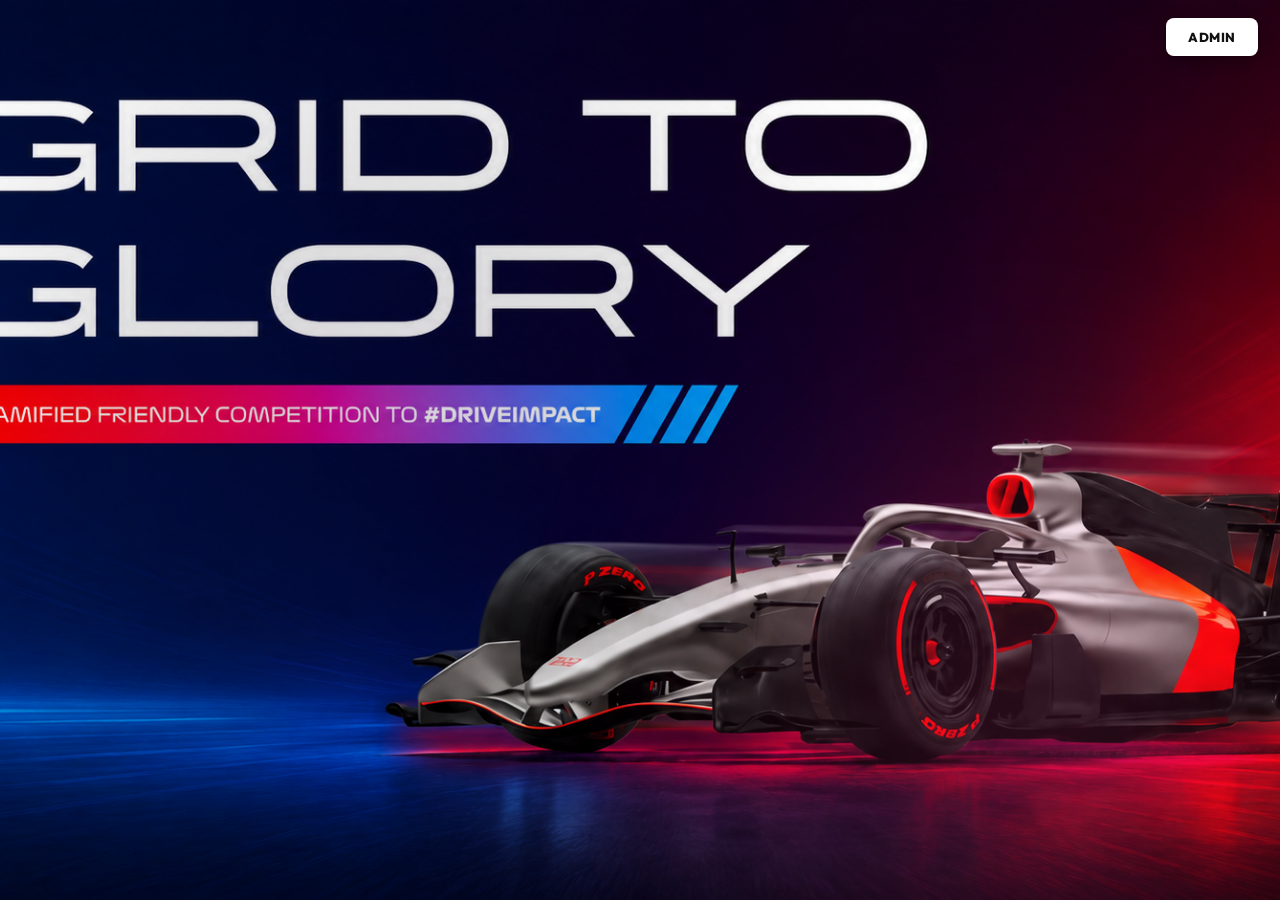
<file: index.html>
<!doctype html>
<html>
<head>
  <meta charset="utf-8">
  <meta name="viewport" content="width=device-width,initial-scale=1">
  <title>Grid to Glory</title>
  <link rel="preconnect" href="https://fonts.googleapis.com">
  <link rel="preconnect" href="https://fonts.gstatic.com" crossorigin>
  <link href="https://fonts.googleapis.com/css2?family=Inter:wght@300;400;500;600;700;800;900&family=Outfit:wght@300;400;500;600;700;800;900&display=swap" rel="stylesheet">
  <link rel="stylesheet" href="styles.css?v=25"><link rel="stylesheet" href="custom-alignment.css?v=25">
</head>
<body class="static-home-page">
  <a class="btn home-admin static-admin" href="admin.html">ADMIN</a>
  <main class="static-home-stage">
    <div class="quarter-grid static-quarter-grid" id="quarterGrid"></div>
  </main>
  <script src="app.js?v=25"></script>
</body>
</html>
</file>
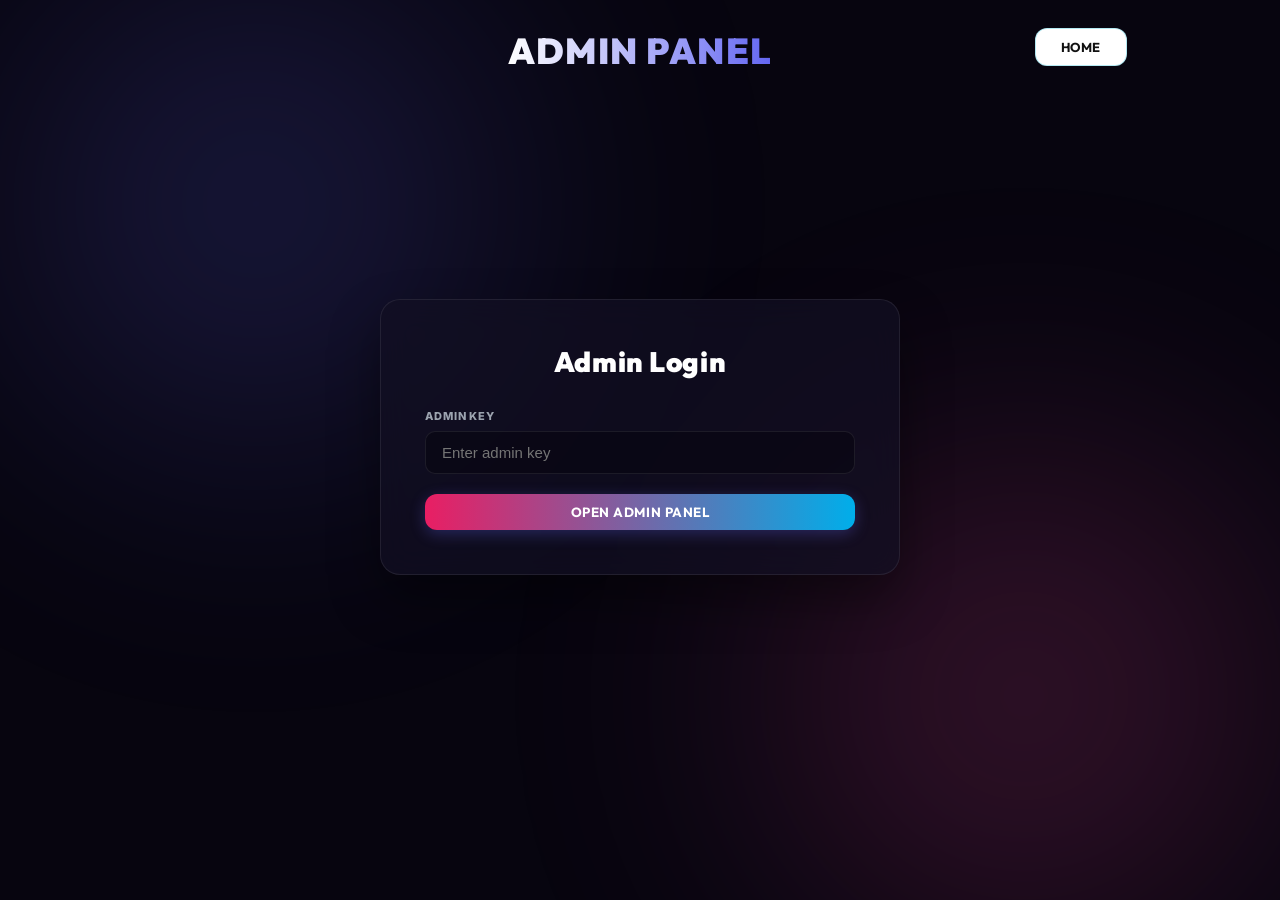
<file: admin.html>
<!DOCTYPE html>
<html>

<head>
    <meta charset="utf-8" />
    <meta content="width=device-width,initial-scale=1" name="viewport" />
    <title>Admin Panel</title>
    <link rel="preconnect" href="https://fonts.googleapis.com" />
    <link rel="preconnect" href="https://fonts.gstatic.com" crossorigin />
    <link
        href="https://fonts.googleapis.com/css2?family=Inter:wght@300;400;500;600;700;800;900&family=Outfit:wght@300;400;500;600;700;800;900&display=swap"
        rel="stylesheet" />
    <link href="styles.css?v=25" rel="stylesheet" />
    <link href="custom-alignment.css?v=25" rel="stylesheet" />
</head>

<body class="admin-page">
    <div class="shell admin-shell">
        <div class="topbar">
            <div class="brand">
                <h1 class="admin-title">ADMIN PANEL</h1>
            </div>
            <div class="row"><a class="btn admin-home-control" href="index.html">Home</a><button
                    class="btn danger admin-logout-control" id="adminLogoutBtn" type="button"
                    onclick="adminLogout(event)">Logout</button></div>
        </div>
        <div class="message hidden" id="msg"></div>
        <div class="panel admin-login-card" id="loginPanel">
            <h2>Admin Login</h2>
            <div class="field"><label>Admin Key</label><input id="adminKey" placeholder="Enter admin key"
                    type="password" /></div><br /><button class="btn primary" onclick="login()">Open Admin
                Panel</button>
        </div>
        <div class="admin-layout hidden" id="adminPanel">
            <aside class="panel side admin-sidebar"><button class="btn navbtn" data-tab="lookTab"
                    onclick="showTab('lookTab')">Page Text</button><button class="btn navbtn" data-tab="designTab"
                    onclick="showTab('designTab')">Design Settings</button><button class="btn navbtn"
                    data-tab="quartersTab" onclick="showTab('quartersTab')">Quarters</button><button class="btn navbtn"
                    data-tab="teamsTab" onclick="showTab('teamsTab')">Team Leaders</button><button class="btn navbtn"
                    data-tab="membersTab" onclick="showTab('membersTab')">Team Members</button><button
                    class="btn navbtn" data-tab="resultsTab" onclick="showTab('resultsTab')">Result
                    Entry</button><button class="btn navbtn" data-tab="exportTab"
                    onclick="showTab('exportTab');loadAdminResults()">CSV / Screenshot</button><button
                    class="btn navbtn" data-tab="backupTab" onclick="showTab('backupTab');loadSystemInfo()">Backup /
                    Maintenance</button><button class="btn navbtn" data-tab="settingsTab"
                    onclick="showTab('settingsTab')">Admin Key</button></aside>
            <main class="admin-main">
                <section class="panel tab" id="lookTab">
                    <h2>Page Text</h2>
                    <form id="lookForm" onsubmit="saveLook(event)">
                        <div class="form-grid">
                            <div class="field"><label>Leaderboard Date</label><input name="leaderboard_date"
                                    placeholder="AS OF JUNE 26" /></div>
                            <div class="field"><label>Team Page Strip Text</label><input name="team_page_subtitle"
                                    placeholder="CHOOSE A NAME FOR YOUR TEAM..." /></div>
                        </div><br /><button class="btn primary">Save Page Text</button>
                        <p class="muted">Home page artwork is now fixed/static. Quarter names, lock/unlock and team data
                            remain editable from their own sections.</p>
                    </form>
                </section>
                <section class="panel tab hidden" id="designTab">
                    <h2>Design Settings</h2>
                    <form id="designForm" onsubmit="saveDesign(event)">
                        <h3>Button Style</h3>
                        <div class="form-grid">
                            <div class="field"><label>Button Gradient Start</label><input name="button_gradient_start"
                                    type="color" /></div>
                            <div class="field"><label>Button Gradient End</label><input name="button_gradient_end"
                                    type="color" /></div>
                            <div class="field"><label>Button Opacity</label><input max="1" min="0.1"
                                    name="button_opacity" step="0.05" type="number" /></div>
                            <div class="field"><label>Button Radius (px)</label><input max="40" min="0"
                                    name="button_radius" step="1" type="number" /></div>
                        </div>
                        <h3>Leaderboard Style</h3>
                        <div class="form-grid">
                            <div class="field"><label>Leaderboard Gradient Start</label><input
                                    name="leader_gradient_start" type="color" /></div>
                            <div class="field"><label>Leaderboard Gradient End</label><input name="leader_gradient_end"
                                    type="color" /></div>
                            <div class="field"><label>Row Band Opacity</label><input max="1" min="0"
                                    name="leader_row_opacity" step="0.05" type="number" /></div>
                            <div class="field"><label>Table Width / Scale (%)</label><input max="160" min="80"
                                    name="leader_table_scale" step="5" type="number" /></div>
                        </div>
                        <h3>Home Quarter Cards</h3>
                        <div class="form-grid">
                            <div class="field"><label>Card Width (px)</label><input max="320" min="80"
                                    name="quarter_card_width" step="1" type="number" /></div>
                            <div class="field"><label>Card Height (px)</label><input max="260" min="70"
                                    name="quarter_card_height" step="1" type="number" /></div>
                            <div class="field"><label>Card Opacity</label><input max="1" min="0.1"
                                    name="quarter_card_opacity" step="0.05" type="number" /></div>
                        </div>
                        <h3>Quarter Position (% from left / top)</h3>
                        <div class="form-grid">
                            <div class="field"><label>Q1 X</label><input name="q1_x" step="0.1" type="number" /></div>
                            <div class="field"><label>Q1 Y</label><input name="q1_y" step="0.1" type="number" /></div>
                            <div class="field"><label>Q2 X</label><input name="q2_x" step="0.1" type="number" /></div>
                            <div class="field"><label>Q2 Y</label><input name="q2_y" step="0.1" type="number" /></div>
                            <div class="field"><label>Q3 X</label><input name="q3_x" step="0.1" type="number" /></div>
                            <div class="field"><label>Q3 Y</label><input name="q3_y" step="0.1" type="number" /></div>
                            <div class="field"><label>Q4 X</label><input name="q4_x" step="0.1" type="number" /></div>
                            <div class="field"><label>Q4 Y</label><input name="q4_y" step="0.1" type="number" /></div>
                        </div><br />
                        <h3>Admin Button on Home Page</h3>
                        <div class="form-grid">
                            <div class="field"><label>Background Color</label><input name="admin_button_bg"
                                    type="color" /></div>
                            <div class="field"><label>Text Color</label><input name="admin_button_text" type="color" />
                            </div>
                            <div class="field"><label>Top Position (px)</label><input name="admin_button_top" step="1"
                                    type="number" /></div>
                            <div class="field"><label>Right Position (px)</label><input name="admin_button_right"
                                    step="1" type="number" /></div>
                            <div class="field"><label>Width (px)</label><input name="admin_button_width" step="1"
                                    type="number" /></div>
                            <div class="field"><label>Height (px)</label><input name="admin_button_height" step="1"
                                    type="number" /></div>
                            <div class="field"><label>Font Size (px)</label><input name="admin_button_font_size"
                                    step="1" type="number" /></div>
                        </div>
                        <h3>Home Button in Admin Header</h3>
                        <div class="form-grid">
                            <div class="field"><label>Background Color</label><input name="home_button_bg"
                                    type="color" /></div>
                            <div class="field"><label>Text Color</label><input name="home_button_text" type="color" />
                            </div>
                            <div class="field"><label>Move X (px)</label><input name="home_button_x" step="1"
                                    type="number" /></div>
                            <div class="field"><label>Move Y (px)</label><input name="home_button_y" step="1"
                                    type="number" /></div>
                            <div class="field"><label>Width (px)</label><input name="home_button_width" step="1"
                                    type="number" /></div>
                            <div class="field"><label>Height (px)</label><input name="home_button_height" step="1"
                                    type="number" /></div>
                            <div class="field"><label>Font Size (px)</label><input name="home_button_font_size" step="1"
                                    type="number" /></div>
                        </div>
                        <h3>Logout Button in Admin Header</h3>
                        <div class="form-grid">
                            <div class="field"><label>Background Color</label><input name="logout_button_bg"
                                    type="color" /></div>
                            <div class="field"><label>Text Color</label><input name="logout_button_text" type="color" />
                            </div>
                            <div class="field"><label>Move X (px)</label><input name="logout_button_x" step="1"
                                    type="number" /></div>
                            <div class="field"><label>Move Y (px)</label><input name="logout_button_y" step="1"
                                    type="number" /></div>
                            <div class="field"><label>Width (px)</label><input name="logout_button_width" step="1"
                                    type="number" /></div>
                            <div class="field"><label>Height (px)</label><input name="logout_button_height" step="1"
                                    type="number" /></div>
                            <div class="field"><label>Font Size (px)</label><input name="logout_button_font_size"
                                    step="1" type="number" /></div>
                        </div>
                        <h3>Back Button on Public Pages</h3>
                        <div class="form-grid">
                            <div class="field"><label>Background Color</label><input name="back_button_bg"
                                    type="color" /></div>
                            <div class="field"><label>Text Color</label><input name="back_button_text" type="color" />
                            </div>
                            <div class="field"><label>Top Position (px)</label><input name="back_button_top" step="1"
                                    type="number" /></div>
                            <div class="field"><label>Right Position (% viewport)</label><input name="back_button_right"
                                    step="0.1" type="number" /></div>
                            <div class="field"><label>Width (px)</label><input name="back_button_width" step="1"
                                    type="number" /></div>
                            <div class="field"><label>Height (px)</label><input name="back_button_height" step="1"
                                    type="number" /></div>
                            <div class="field"><label>Font Size (px)</label><input name="back_button_font_size" step="1"
                                    type="number" /></div>
                        </div><button class="btn primary">Save Design Settings</button><button class="btn"
                            onclick="resetDesignDefaults()" type="button">Fill Default Values</button>
                        <p class="muted">Use these settings to align Q1/Q2/Q3/Q4 with the final home page artwork and
                            soften the leaderboard/table style.</p>
                    </form>
                </section>
                <section class="panel tab hidden" id="quartersTab">
                    <h2>Quarters</h2>
                    <div id="quarterAdmin"></div>
                </section>
                <section class="panel tab hidden" id="teamsTab">
                    <h2>Team Leaders</h2>
                    <h3 id="teamFormTitle">Add Team Leader</h3>
                    <form enctype="multipart/form-data" id="teamForm" onsubmit="saveTeam(event)"><input name="team_id"
                            type="hidden" />
                        <div class="form-grid">
                            <div class="field"><label>Team Name</label><input name="name" placeholder="TEAM RAJESH"
                                    required="" /></div>
                            <div class="field"><label>Leader Name</label><input name="leader_name" placeholder="Rajesh"
                                    required="" /></div>
                            <div class="field"><label>Leaderboard Short Name</label><input name="leaderboard_name"
                                    placeholder="Rajesh" /></div>
                            <div class="field"><label>Second Line / Subtitle</label><input name="subtitle"
                                    placeholder="Mercedes" /></div>
                            <div class="field"><label>Card Color</label><input name="card_color" type="color"
                                    value="#00b8b0" /></div>
                            <div class="field"><label>Sort Order</label><input name="sort_order" type="number"
                                    value="1" /></div>
                            <div class="field"><label>Leader Cutout / Rectangular Image</label><input
                                    accept=".png,.jpg,.jpeg,.webp" name="leaderImage" type="file" /><small class="muted"
                                    id="teamImageNote">Add your full right-side card image / cutout here. Team icon can
                                    be included inside this image.</small></div>
                        </div><br /><button class="btn primary" id="teamSaveBtn">Add Team Leader</button> <button
                            class="btn hidden" id="teamCancelBtn" onclick="resetTeamForm()" type="button">Cancel
                            Edit</button>
                    </form>
                    <h3>Existing Teams</h3>
                    <div id="teamList"></div>
                </section>
                <section class="panel tab hidden" id="membersTab">
                    <h2>Team Members</h2>
                    <h3 id="memberFormTitle">Add Team Member</h3>
                    <form id="memberForm" onsubmit="saveMember(event)"><input name="member_id" type="hidden" />
                        <div class="form-grid">
                            <div class="field"><label>Team</label><select id="memberTeam" name="team_id"></select></div>
                            <div class="field"><label>Member Name</label><input name="name" required="" /></div>
                            <div class="field"><label>Role</label><input name="role" value="Sales Lead" /></div>
                        </div><br /><button class="btn primary" id="memberSaveBtn">Add Member</button> <button
                            class="btn hidden" id="memberCancelBtn" onclick="resetMemberForm()" type="button">Cancel
                            Edit</button>
                    </form>
                    <h3>Existing Members</h3>
                    <div id="memberList"></div>
                </section>
                <section class="panel tab hidden" id="resultsTab">
                    <h2>Result Entry</h2>
                    <form onsubmit="saveResult(event)">
                        <div class="form-grid">
                            <div class="field"><label>Quarter</label><select id="resultQuarter"
                                    name="quarter_id"></select></div>
                            <div class="field"><label>Team</label><select id="resultTeam"
                                    onchange="fillMemberSelect()"></select></div>
                            <div class="field"><label>Member</label><select id="resultMember" name="member_id"></select>
                            </div>
                            <div class="field"><label>Category</label><input id="resultCategory" list="categoryList"
                                    name="category" onchange="applyCategoryDefault()" oninput="applyCategoryDefault()"
                                    required="" /><datalist id="categoryList">
                                    <option value="Press Release with Clients">
                                    <option value="Client testimonial / case study">
                                    <option
                                        value="Quarterly results quote or Feature Note with client or Strategic Partner">
                                    <option value="Client Speaker at Events">
                                    <option value="Thought Leadership with Clients">
                                    <option value="Client Attendee/meeting at Events">
                                    <option value="Analyst or deal advisor references by clients">
                                    <option value="MSA clause for Marketing">
                                    <option value="MSD opportunity Tagging">
                                    <option value="Social Media Tagging Clients &amp; Endorsing Infosys">
                                    <option value="Insurance Advisory Council-Membership">
                                    <option value="Social Media Tagging Strategic Partners &amp; Endorsing Infosys">
                                    </option>
                                    </option>
                                    </option>
                                    </option>
                                    </option>
                                    </option>
                                    </option>
                                    </option>
                                    </option>
                                    </option>
                                    </option>
                                    </option>
                                </datalist><small class="muted" id="categoryHelp">Select a category. Points can still be
                                    edited manually.</small></div>
                            <div class="field"><label>Points</label><input id="resultPoints" list="pointsList"
                                    name="points" required="" step="0.01" type="number" /><datalist id="pointsList">
                                    <option value="2">
                                    <option value="5">
                                    <option value="10">
                                    <option value="20">
                                    <option value="30">
                                    <option value="50">
                                    <option value="80">
                                    <option value="100"></option>
                                    </option>
                                    </option>
                                    </option>
                                    </option>
                                    </option>
                                    </option>
                                    </option>
                                </datalist></div>
                            <div class="field"><label>Quantity</label><input name="quantity" required="" step="0.01"
                                    type="number" value="1" /></div>
                            <div class="field"><label>Bonus</label><input name="bonus" step="0.01" type="number"
                                    value="0" /></div>
                        </div>
                        <div class="formula-box">Total = (Points × Quantity) + Bonus</div><button
                            class="btn primary">Save Result</button>
                    </form>
                    <div class="category-reference">
                        <h3>Category Reference</h3>
                        <div class="table-wrap">
                            <table>
                                <thead>
                                    <tr>
                                        <th>Category</th>
                                        <th>Points</th>
                                        <th>Details</th>
                                        <th>Bonus Points</th>
                                    </tr>
                                </thead>
                                <tbody id="categoryReferenceRows"></tbody>
                            </table>
                        </div>
                    </div>
                </section>
                <section class="panel tab hidden" id="exportTab">
                    <h2>CSV / Screenshot</h2>
                    <div class="row"><button class="btn primary" onclick="downloadAdminCsv()">Download
                            CSV</button><button class="btn"
                            onclick="downloadScreenshot('#adminResultCapture','admin-result-screenshot.png')">Screenshot
                            Result</button><button class="btn" onclick="loadAdminResults()">Refresh</button></div>
                    <div class="capture-box" id="adminResultCapture">
                        <h3>All Quarter Results</h3>
                        <div class="table-wrap" id="adminResultTable"></div>
                    </div>
                </section>
                <section class="panel tab hidden" id="backupTab">
                    <h2>Backup / Maintenance</h2>
                    <p class="muted">Use these buttons before making major data or design changes, and before moving the
                        app to another server.</p>
                    <div class="row">
                        <button class="btn primary" onclick="downloadDatabaseBackup()">Download Database Backup</button>
                        <button class="btn" onclick="downloadFullBackupZip()">Download Full Backup ZIP</button>
                        <button class="btn" onclick="loadSystemInfo()">Refresh System Info</button>
                    </div>
                    <div class="message" id="systemInfo">System information will appear here.</div>
                    <div class="list-item"><b>Full Backup ZIP includes:</b>
                        <div class="muted">SQLite database, uploaded images and public/custom-alignment.css.</div>
                    </div>
                </section>
                <section class="panel tab hidden" id="settingsTab">
                    <h2>Change Admin Key</h2>
                    <form onsubmit="changeKey(event)">
                        <div class="form-grid">
                            <div class="field"><label>New Admin Key</label><input id="newKey" minlength="6" required=""
                                    type="password" /></div>
                            <div class="field"><label>Confirm New Key</label><input id="confirmKey" minlength="6"
                                    required="" type="password" /></div>
                        </div><br /><button class="btn primary">Change Key</button>
                    </form>
                </section>
            </main>
        </div>
    </div>
    <script src="admin.js?v=25"></script>
</body>

</html>
</file>
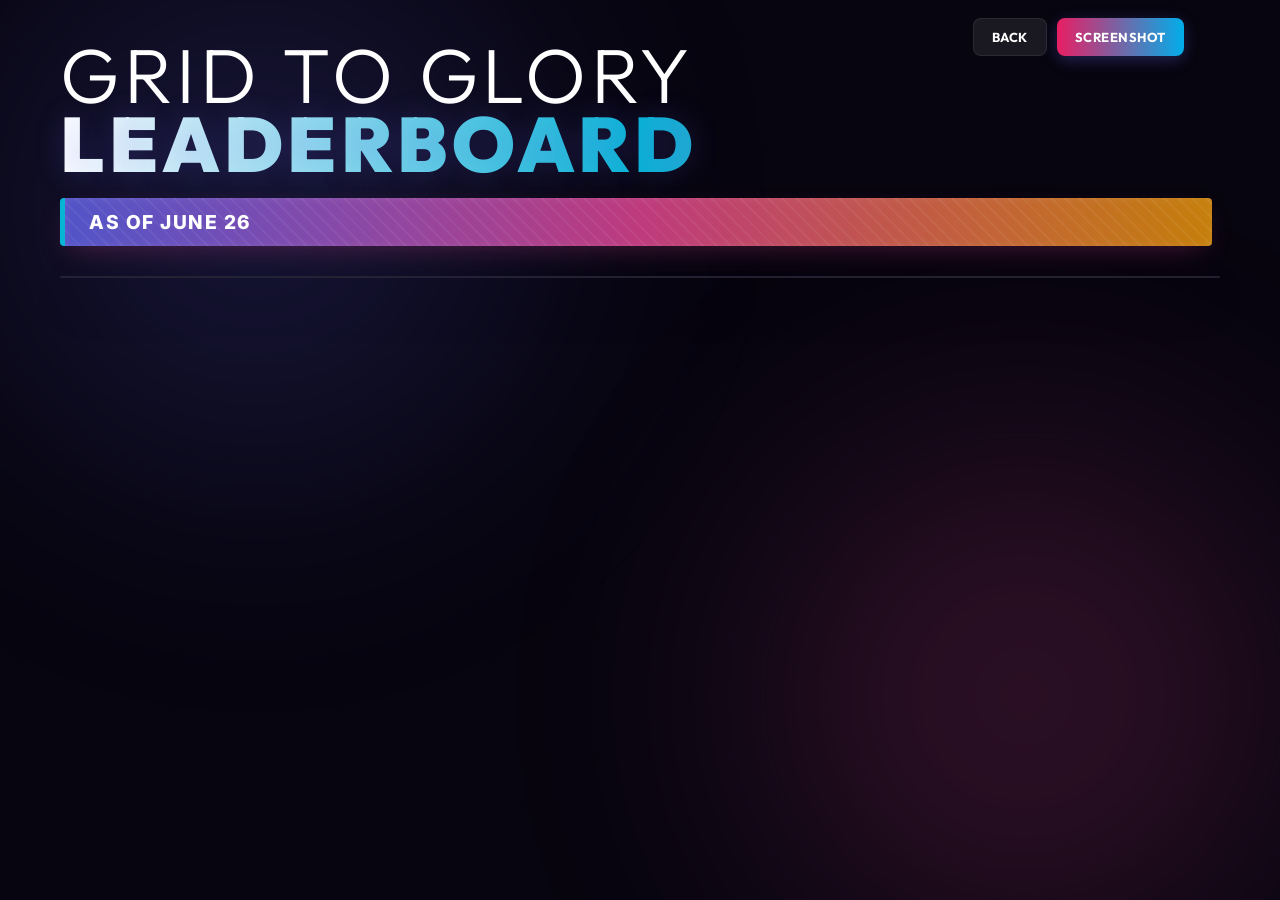
<file: leaderboard.html>
<!doctype html>
<html>

<head>
    <meta charset="utf-8">
    <meta name="viewport" content="width=device-width,initial-scale=1">
    <title>Leaderboard</title>
    <link rel="preconnect" href="https://fonts.googleapis.com">
    <link rel="preconnect" href="https://fonts.gstatic.com" crossorigin>
    <link
        href="https://fonts.googleapis.com/css2?family=Inter:wght@300;400;500;600;700;800;900&family=Outfit:wght@300;400;500;600;700;800;900&display=swap"
        rel="stylesheet">
    <link rel="stylesheet" href="styles.css?v=25">
    <link rel="stylesheet" href="custom-alignment.css?v=25">
</head>

<body class="leaderboard-page">
    <div class="shell">
        <div class="back-row"><a id="backTeams" class="btn" href="index.html">Back</a><button class="btn primary"
                onclick="downloadScreenshot('#leaderboardCapture','leaderboard.png')">Screenshot</button></div>
        <section id="leaderboardCapture">
            <h1 class="page-title">GRID TO GLORY<span class="bold">LEADERBOARD</span></h1>
            <div id="leaderDate" class="race-strip">AS OF JUNE 26</div>
            <div id="leaderboardTable" class="leaderboard-card"></div>
        </section>
    </div>
    <script src="app.js?v=25"></script>
</body>

</html>
</file>
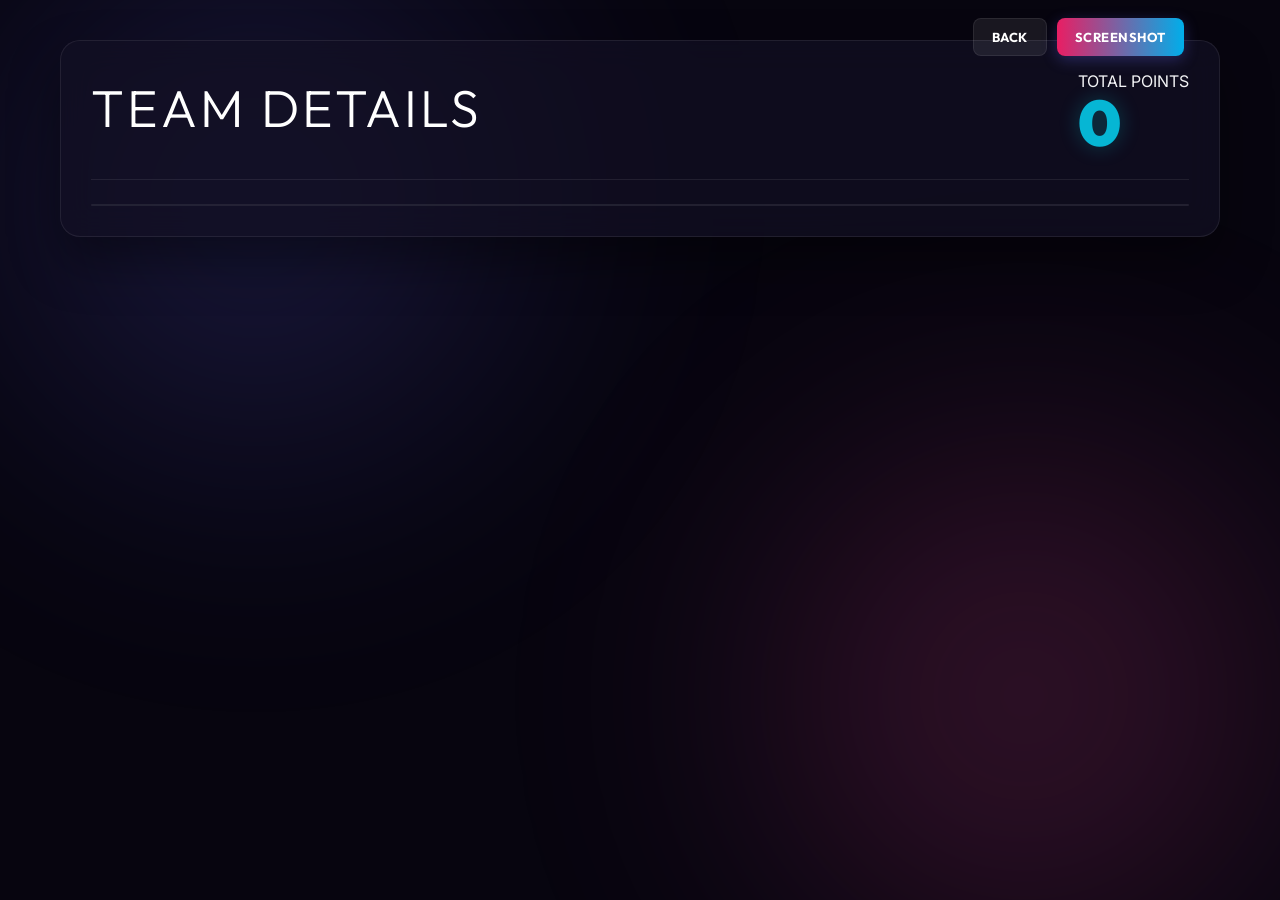
<file: result.html>
<!doctype html>
<html>

<head>
    <meta charset="utf-8">
    <meta name="viewport" content="width=device-width,initial-scale=1">
    <title>Team Details</title>
    <link rel="preconnect" href="https://fonts.googleapis.com">
    <link rel="preconnect" href="https://fonts.gstatic.com" crossorigin>
    <link
        href="https://fonts.googleapis.com/css2?family=Inter:wght@300;400;500;600;700;800;900&family=Outfit:wght@300;400;500;600;700;800;900&display=swap"
        rel="stylesheet">
    <link rel="stylesheet" href="styles.css?v=25">
    <link rel="stylesheet" href="custom-alignment.css?v=25">
</head>

<body class="result-page">
    <div class="shell">
        <div class="back-row"><a id="backTeams" class="btn" href="index.html">Back</a><button class="btn primary"
                onclick="downloadScreenshot('#resultCapture','team-details.png')">Screenshot</button></div>
        <section id="resultCapture" class="panel result-detail">
            <div class="result-hero">
                <div>
                    <h1 id="pageTitle" class="page-title" style="font-size:52px">TEAM DETAILS</h1>
                    <p id="pageSub" class="muted"></p>
                </div>
                <div>
                    <div class="muted">TOTAL POINTS</div>
                    <div id="teamTotal" class="score-big">0</div>
                </div>
            </div>
            <div id="resultTable" class="table-wrap"></div>
        </section>
    </div>
    <script src="app.js?v=25"></script>
</body>

</html>
</file>
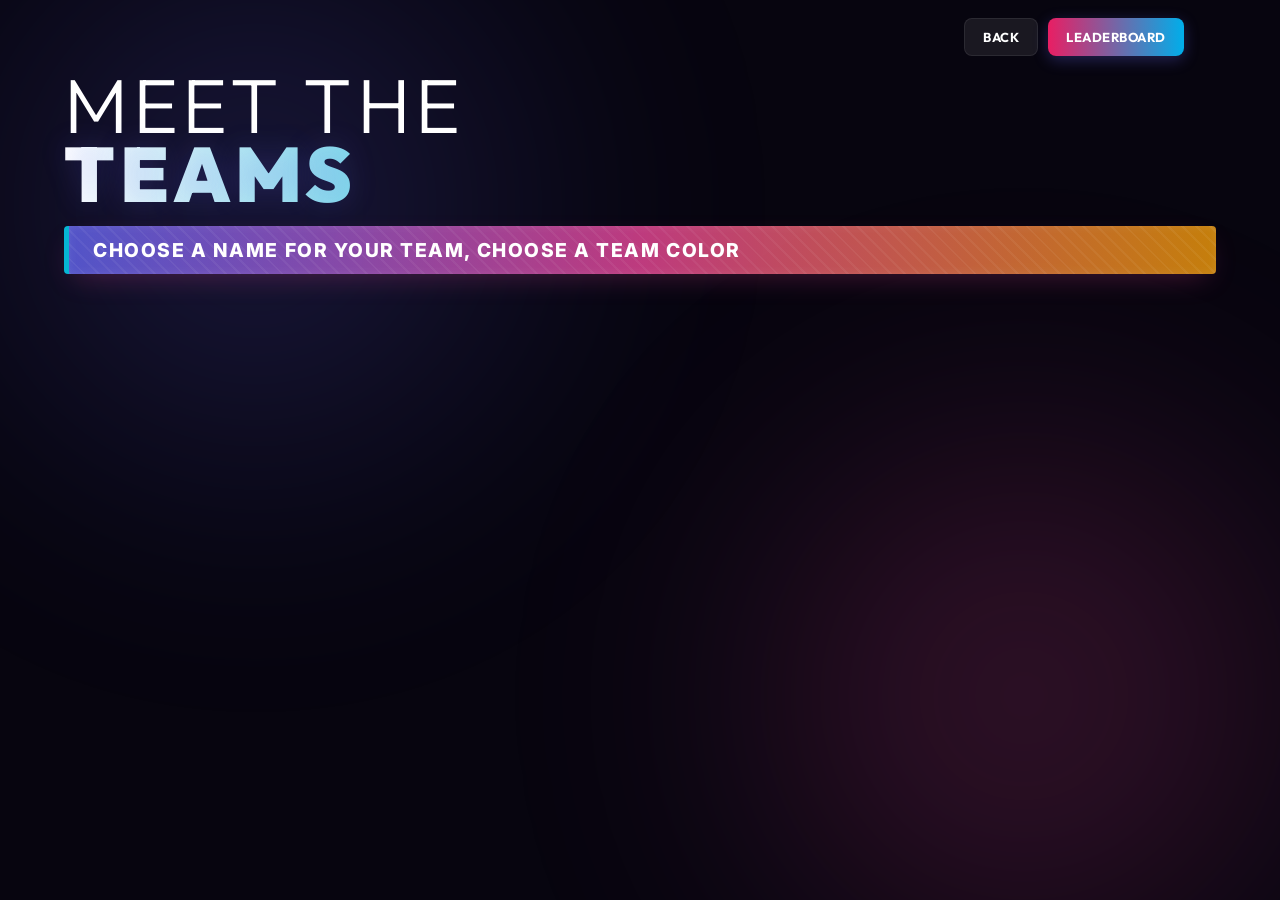
<file: teams.html>
<!doctype html>
<html>

<head>
    <meta charset="utf-8">
    <meta name="viewport" content="width=device-width,initial-scale=1">
    <title>Meet the Teams</title>
    <link rel="preconnect" href="https://fonts.googleapis.com">
    <link rel="preconnect" href="https://fonts.gstatic.com" crossorigin>
    <link
        href="https://fonts.googleapis.com/css2?family=Inter:wght@300;400;500;600;700;800;900&family=Outfit:wght@300;400;500;600;700;800;900&display=swap"
        rel="stylesheet">
    <link rel="stylesheet" href="styles.css?v=25">
    <link rel="stylesheet" href="custom-alignment.css?v=25">
</head>

<body class="teams-page">
    <div class="shell">
        <div class="back-row"><a class="btn" href="index.html">Back</a><a id="leaderboardLink" class="btn primary"
                href="#">Leaderboard</a></div>
        <h1 class="page-title">MEET THE<span class="bold">TEAMS</span></h1>
        <div id="teamSub" class="race-strip">CHOOSE A NAME FOR YOUR TEAM, CHOOSE A TEAM COLOR</div>
        <div class="teams-grid" id="teamGrid"></div>
    </div>
    <script src="app.js?v=25"></script>
</body>

</html>
</file>
<file: styles.css>
@import url('https://fonts.googleapis.com/css2?family=Inter:wght@300;400;500;600;700;800;900&family=Outfit:wght@300;400;500;600;700;800;900&display=swap');

/* ==========================================================
   GRID TO GLORY - DYNAMIC DESIGN SYSTEM & MODERN UI OVERHAUL
   ========================================================== */

:root {
  /* Global Color Tokens */
  --bg-dark: #07050f;
  --bg-card: rgba(18, 16, 35, 0.72);
  --bg-card-hover: rgba(26, 23, 50, 0.85);
  --border-glow: rgba(99, 102, 241, 0.15);
  --border-light: rgba(255, 255, 255, 0.08);
  --text-main: #f3f4f6;
  --text-muted: #9ca3af;
  
  /* Accent Colors */
  --accent-cyan: #06b6d4;
  --accent-magenta: #ec4899;
  --accent-indigo: #6366f1;
  --accent-amber: #f59e0b;
  --accent-green: #10b981;
  --accent-red: #ef4444;

  /* Admin Dashboard Config Overrides (Fallback defaults) */
  --btn-grad-start: #e91e63;
  --btn-grad-end: #00aeea;
  --btn-opacity: 1;
  --btn-radius: 12px;
  
  --leader-grad-start: #229ee9;
  --leader-grad-end: #f80059;
  --leader-row-opacity: 0.22;
  --leader-table-scale: 100%;
  
  --quarter-card-w: 150px;
  --quarter-card-h: 132px;
  --quarter-card-opacity: 0.70;
  
  --admin-btn-bg: #ffffff;
  --admin-btn-text: #111111;
  --admin-btn-top: 18px;
  --admin-btn-right: 22px;
  --admin-btn-width: 92px;
  --admin-btn-height: 38px;
  --admin-btn-font-size: 13px;
  
  --home-btn-bg: #ffffff;
  --home-btn-text: #111111;
  --home-btn-x: 0px;
  --home-btn-y: 0px;
  --home-btn-width: 92px;
  --home-btn-height: 38px;
  --home-btn-font-size: 13px;
  
  --logout-btn-bg: #ffe8ee;
  --logout-btn-text: #b0002f;
  --logout-btn-x: 0px;
  --logout-btn-y: 0px;
  --logout-btn-width: 105px;
  --logout-btn-height: 38px;
  --logout-btn-font-size: 13px;

  --back-btn-bg: #ffffff;
  --back-btn-text: #111111;
  --back-btn-width: 92px;
}

/* Global Reset & Base Styles */
* {
  box-sizing: border-box;
  margin: 0;
  padding: 0;
  scrollbar-width: thin;
  scrollbar-color: var(--accent-indigo) var(--bg-dark);
}

body {
  font-family: 'Inter', sans-serif;
  background-color: var(--bg-dark);
  color: var(--text-main);
  min-height: 100vh;
  overflow-x: hidden;
  position: relative;
}

/* Dynamic Mesh Background Glows */
body::before, body::after {
  content: "";
  position: fixed;
  width: 60vw;
  height: 60vw;
  border-radius: 50%;
  pointer-events: none;
  z-index: -1;
  filter: blur(120px);
  opacity: 0.25;
}
body::before {
  top: -20%;
  left: -10%;
  background: radial-gradient(circle, var(--accent-indigo) 0%, transparent 70%);
}
body::after {
  bottom: -20%;
  right: -10%;
  background: radial-gradient(circle, var(--accent-magenta) 0%, transparent 70%);
}

a {
  color: inherit;
  text-decoration: none;
  transition: all 0.2s ease;
}

/* Page Layout Shell */
.shell {
  max-width: 1400px;
  margin: 0 auto;
  padding: 40px 60px;
}

/* Headers and Titles */
.page-title {
  font-family: 'Outfit', sans-serif;
  font-weight: 300;
  font-size: clamp(38px, 6vw, 84px);
  letter-spacing: 0.06em;
  line-height: 0.9;
  text-transform: uppercase;
  color: #fff;
  margin-bottom: 10px;
}

.page-title .bold {
  font-weight: 900;
  display: block;
  background: linear-gradient(90deg, #fff 0%, var(--accent-cyan) 50%, var(--accent-magenta) 100%);
  -webkit-background-clip: text;
  -webkit-text-fill-color: transparent;
  text-shadow: 0 0 30px rgba(99, 102, 241, 0.2);
}

.page-title .muted {
  font-size: 16px;
  letter-spacing: 0.1em;
  color: var(--text-muted);
}

/* Carbon & Neon Racing strip */
.race-strip {
  min-height: 48px;
  background: linear-gradient(90deg, rgba(99, 102, 241, 0.8) 0%, rgba(236, 72, 153, 0.8) 50%, rgba(245, 158, 11, 0.8) 100%);
  border-left: 5px solid var(--accent-cyan);
  color: #fff;
  display: flex;
  align-items: center;
  padding: 10px 24px;
  font-size: clamp(14px, 1.5vw, 20px);
  font-weight: 800;
  letter-spacing: 0.08em;
  text-transform: uppercase;
  border-radius: 4px;
  margin: 20px 0 30px;
  box-shadow: 0 10px 30px -10px rgba(236, 72, 153, 0.3), inset 0 0 10px rgba(255, 255, 255, 0.1);
  position: relative;
  overflow: hidden;
}

.race-strip::before {
  content: "";
  position: absolute;
  inset: 0;
  background: repeating-linear-gradient(45deg, rgba(255, 255, 255, 0.05) 0px, rgba(255, 255, 255, 0.05) 2px, transparent 2px, transparent 10px);
  pointer-events: none;
}

/* Buttons System */
.btn {
  border: 1px solid var(--border-light);
  border-radius: var(--btn-radius);
  padding: 10px 20px;
  background: rgba(255, 255, 255, 0.08);
  color: #fff;
  cursor: pointer;
  font-family: 'Outfit', sans-serif;
  font-weight: 700;
  letter-spacing: 0.04em;
  text-transform: uppercase;
  transition: all 0.25s cubic-bezier(0.16, 1, 0.3, 1);
  display: inline-flex;
  align-items: center;
  justify-content: center;
  gap: 8px;
}

.btn:hover {
  background: rgba(255, 255, 255, 0.16);
  border-color: rgba(255, 255, 255, 0.25);
  transform: translateY(-2px);
  box-shadow: 0 10px 20px rgba(0, 0, 0, 0.2);
}

.btn:active {
  transform: translateY(0);
}

.btn.primary {
  background: linear-gradient(90deg, var(--btn-grad-start), var(--btn-grad-end)) !important;
  border: none;
  opacity: var(--btn-opacity);
  box-shadow: 0 4px 15px rgba(99, 102, 241, 0.3);
}

.btn.primary:hover {
  box-shadow: 0 8px 25px rgba(99, 102, 241, 0.5);
  filter: brightness(1.1);
}

.btn.danger {
  background: rgba(239, 68, 68, 0.15) !important;
  color: #fca5a5;
  border-color: rgba(239, 68, 68, 0.3);
}

.btn.danger:hover {
  background: rgba(239, 68, 68, 0.3) !important;
  border-color: #fca5a5;
  box-shadow: 0 6px 20px rgba(239, 68, 68, 0.2);
}

.back-row {
  display: flex;
  gap: 12px;
  justify-content: flex-end;
  margin-bottom: 20px;
  position: relative;
  z-index: 10;
}

/* Glassmorphism Panels */
.panel {
  background: var(--bg-card);
  border: 1px solid var(--border-light);
  border-radius: 20px;
  padding: 30px;
  box-shadow: 0 24px 50px rgba(0, 0, 0, 0.4);
  backdrop-filter: blur(16px);
  -webkit-backdrop-filter: blur(16px);
  transition: all 0.3s ease;
}

/* ==========================================================
   HOME SCREEN (index.html) - Premium Glass Plates overlay
   ========================================================== */

body.static-home-page {
  background: #07050f url('assets/grid-to-glory-home.jpg') center center / cover no-repeat !important;
  min-height: 100vh;
}

body.static-home-page::before {
  content: "";
  position: absolute;
  inset: 0;
  background: linear-gradient(180deg, rgba(7, 5, 15, 0.35) 0%, rgba(7, 5, 15, 0.85) 100%);
  z-index: 1;
  pointer-events: none;
}

.static-home-stage {
  position: relative;
  width: 100vw;
  min-height: 100vh;
  z-index: 2;
}

.static-quarter-grid {
  left: 0 !important;
  top: 0 !important;
  right: 0 !important;
  bottom: 0 !important;
  width: 100% !important;
  height: 100% !important;
  display: block !important;
  position: absolute !important;
  pointer-events: none;
  z-index: 5;
}

/* Glass plate quarter cards */
.static-quarter-grid .quarter-card {
  position: absolute !important;
  width: var(--quarter-card-w) !important;
  min-height: var(--quarter-card-h) !important;
  border-radius: 16px !important;
  padding: 20px !important;
  background: rgba(18, 16, 35, var(--quarter-card-opacity, 0.70)) !important;
  border: 1px solid rgba(255, 255, 255, 0.12) !important;
  box-shadow: 0 16px 36px rgba(0, 0, 0, 0.4) !important;
  backdrop-filter: blur(10px) !important;
  -webkit-backdrop-filter: blur(10px) !important;
  display: flex !important;
  flex-direction: column !important;
  justify-content: flex-end !important;
  pointer-events: auto;
  transition: transform 0.4s cubic-bezier(0.16, 1, 0.3, 1), border-color 0.3s, box-shadow 0.3s !important;
  overflow: hidden;
}

.static-quarter-grid .quarter-card::before {
  content: "";
  position: absolute;
  inset: 0;
  background: linear-gradient(0deg, rgba(0, 0, 0, 0.45) 0%, rgba(0, 0, 0, 0.05) 100%);
  z-index: 1;
}

.static-quarter-grid .quarter-card .bg {
  position: absolute;
  inset: 0;
  background-size: cover;
  background-position: center;
  opacity: 0.72;
  transition: transform 0.5s ease;
  z-index: 0;
}

.static-quarter-grid .quarter-card:hover {
  transform: scale(1.06) translateY(-6px) !important;
  border-color: var(--accent-indigo) !important;
  box-shadow: 0 20px 45px rgba(99, 102, 241, 0.3), 0 0 15px rgba(99, 102, 241, 0.2) !important;
  z-index: 10 !important;
}

.static-quarter-grid .quarter-card:hover .bg {
  transform: scale(1.12);
}

.static-quarter-grid .quarter-card.locked {
  filter: grayscale(0.6) !important;
  opacity: 0.72 !important;
  background: rgba(10, 10, 15, 0.70) !important;
  border-color: rgba(255, 255, 255, 0.05) !important;
}

.static-quarter-grid .quarter-card.locked:hover {
  transform: none !important;
  border-color: var(--accent-red) !important;
  box-shadow: 0 0 15px rgba(239, 68, 68, 0.2) !important;
}

.static-quarter-grid .quarter-name {
  position: relative;
  z-index: 2;
  font-family: 'Outfit', sans-serif;
  font-size: 26px !important;
  font-weight: 900;
  letter-spacing: 0.05em;
  line-height: 1.05 !important;
  color: #fff;
  text-shadow: 0 2px 10px rgba(0, 0, 0, 0.6);
}

.static-quarter-grid .lock-icon {
  position: absolute;
  right: 12px;
  top: 12px;
  z-index: 3;
  width: 34px;
  height: 34px;
  border-radius: 50%;
  display: grid;
  place-items: center;
  background: rgba(255, 255, 255, 0.12);
  border: 1px solid rgba(255, 255, 255, 0.2);
  color: #fff;
  font-size: 15px;
  backdrop-filter: blur(4px);
  transition: all 0.3s ease;
}

.static-quarter-grid .quarter-card:hover .lock-icon {
  background: #fff;
  color: #111;
  transform: rotate(-10deg);
}

.static-admin {
  position: fixed !important;
  top: var(--admin-btn-top) !important;
  right: var(--admin-btn-right) !important;
  min-width: var(--admin-btn-width) !important;
  height: var(--admin-btn-height) !important;
  line-height: var(--admin-btn-height) !important;
  font-size: var(--admin-btn-font-size) !important;
  background: var(--admin-btn-bg) !important;
  color: var(--admin-btn-text) !important;
  border-radius: 8px;
  font-weight: 800;
  box-shadow: 0 4px 15px rgba(0, 0, 0, 0.3);
  z-index: 100 !important;
  border: 1px solid rgba(255, 255, 255, 0.15) !important;
  transition: all 0.2s ease;
}

.static-admin:hover {
  transform: translateY(-2px);
  box-shadow: 0 8px 25px rgba(255, 255, 255, 0.2);
  filter: brightness(1.1);
}

/* ==========================================================
   MEET THE TEAMS PAGE (teams.html)
   ========================================================== */

.teams-grid {
  display: grid;
  grid-template-columns: repeat(2, 1fr);
  gap: 30px;
}

.team-card {
  height: 170px;
  border-radius: 16px;
  color: #fff;
  position: relative;
  overflow: hidden;
  box-shadow: 0 12px 30px rgba(0, 0, 0, 0.35);
  background: var(--bg-card);
  border: 1px solid var(--border-light);
  cursor: pointer;
  display: grid;
  grid-template-columns: 42% 58%;
  transition: all 0.35s cubic-bezier(0.16, 1, 0.3, 1);
}

/* Vertical colored strip representing the team color */
.team-card .band {
  height: 100%;
  background: linear-gradient(180deg, var(--teamColor, var(--accent-cyan)), rgba(0, 0, 0, 0.4));
  opacity: 0.85;
  border-right: 1px solid rgba(255, 255, 255, 0.1);
  position: relative;
}

.team-card h2 {
  position: absolute;
  left: 24px;
  top: 22px;
  margin: 0;
  font-family: 'Outfit', sans-serif;
  font-size: 26px;
  font-weight: 900;
  line-height: 1.05;
  text-transform: uppercase;
  letter-spacing: 0.02em;
  z-index: 3;
  color: #fff;
  text-shadow: 0 2px 6px rgba(0, 0, 0, 0.5);
}

.team-card p {
  position: absolute;
  left: 24px;
  top: 86px;
  margin: 0;
  font-size: 16px;
  font-weight: 500;
  color: var(--text-muted);
  z-index: 3;
}

/* Visual avatar panel on the right */
.team-card .visual-panel {
  position: absolute;
  right: 0;
  top: 0;
  width: 58%;
  height: 100%;
  overflow: hidden;
  background: rgba(255, 255, 255, 0.02);
  display: flex;
  align-items: flex-end;
  justify-content: flex-end;
  z-index: 1;
}

.team-card .visual-panel img {
  width: 100%;
  height: 100%;
  object-fit: cover;
  object-position: center top;
  transition: transform 0.4s ease;
}

.team-card .visual-panel::after {
  content: "";
  position: absolute;
  inset: 0;
  background: linear-gradient(90deg, var(--bg-dark) 0%, transparent 40%), linear-gradient(0deg, rgba(7, 5, 15, 0.5) 0%, transparent 30%);
  z-index: 2;
  pointer-events: none;
}

.team-card .placeholder-person {
  width: 100%;
  height: 100%;
  background: radial-gradient(circle at center, rgba(255,255,255,0.06), transparent);
  display: grid;
  place-items: center;
  font-family: 'Outfit', sans-serif;
  font-size: 48px;
  font-weight: 900;
  color: rgba(255, 255, 255, 0.2);
}

/* Score Badge */
.team-card .score-pill {
  position: absolute;
  left: 24px;
  bottom: 20px;
  z-index: 4;
  background: rgba(7, 5, 15, 0.85);
  border: 1px solid var(--teamColor);
  padding: 6px 14px;
  border-radius: 99px;
  font-family: 'Outfit', sans-serif;
  font-weight: 900;
  font-size: 18px;
  color: #fff;
  box-shadow: 0 0 10px rgba(0, 0, 0, 0.5), 0 0 5px var(--teamColor);
  display: inline-flex;
  align-items: center;
  justify-content: center;
  transition: all 0.3s ease;
}

/* Hover effects */
.team-card:hover {
  transform: translateY(-5px) scale(1.02);
  border-color: var(--teamColor);
  box-shadow: 0 20px 40px rgba(0, 0, 0, 0.45), 0 0 15px rgba(var(--teamColor), 0.2);
  background: var(--bg-card-hover);
}

.team-card:hover .visual-panel img {
  transform: scale(1.08);
}

.team-card:hover .score-pill {
  background: var(--teamColor);
  color: #fff;
  box-shadow: 0 0 12px var(--teamColor);
}

/* ==========================================================
   RESULTS PAGE (result.html)
   ========================================================== */

.result-hero {
  display: flex;
  align-items: center;
  justify-content: space-between;
  gap: 20px;
  border-bottom: 1px solid var(--border-light);
  padding-bottom: 24px;
  margin-bottom: 24px;
}

.score-big {
  font-family: 'Outfit', sans-serif;
  font-size: clamp(48px, 5vw, 72px);
  font-weight: 900;
  color: var(--accent-cyan);
  text-shadow: 0 0 20px rgba(6, 182, 212, 0.3);
  line-height: 1;
}

/* Standard Tables Styles */
.table-wrap {
  overflow-x: auto;
  border-radius: 12px;
  border: 1px solid var(--border-light);
  background: rgba(18, 16, 35, 0.4);
}

table {
  width: 100%;
  border-collapse: collapse;
  min-width: 760px;
  text-align: left;
}

th, td {
  padding: 16px 20px;
  border-bottom: 1px solid var(--border-light);
}

th {
  font-family: 'Outfit', sans-serif;
  font-size: 13px;
  text-transform: uppercase;
  color: var(--text-muted);
  letter-spacing: 0.08em;
  background: rgba(7, 5, 15, 0.4);
  font-weight: 800;
}

td {
  font-size: 15px;
  color: var(--text-main);
}

tbody tr {
  transition: background 0.2s ease;
}

tbody tr:hover {
  background: rgba(255, 255, 255, 0.02);
}

tbody tr:last-child td {
  border-bottom: none;
}

/* ==========================================================
   LEADERBOARD PAGE (leaderboard.html)
   ========================================================== */

.leaderboard-card {
  margin-top: 30px;
  border-radius: 16px;
  overflow: hidden;
  box-shadow: 0 20px 50px rgba(0, 0, 0, 0.4);
  border: 1px solid var(--border-light);
  background: rgba(18, 16, 35, 0.85);
  backdrop-filter: blur(10px);
}

.leaderboard-table {
  width: 100%;
  border-collapse: collapse;
  background: transparent !important;
}

.leaderboard-table th, .leaderboard-table td {
  border-bottom: 1px solid rgba(255, 255, 255, 0.06);
  padding: 18px 16px;
  text-align: center;
}

.leaderboard-table th:first-child, .leaderboard-table td:first-child {
  text-align: left;
  padding-left: 28px;
  font-weight: 600;
  font-size: 16px;
}

.leaderboard-table thead th {
  background: rgba(7, 5, 15, 0.6) !important;
  font-family: 'Outfit', sans-serif;
  font-weight: 900;
  font-size: 14px;
  color: #fff !important;
  letter-spacing: 0.06em;
  border-bottom: 2px solid var(--border-light);
}

.leaderboard-table tbody tr {
  transition: all 0.25s ease;
}

.leaderboard-table tbody tr:nth-child(even) {
  background: rgba(255, 255, 255, 0.015);
}

.leaderboard-table tbody tr:hover {
  background: rgba(99, 102, 241, 0.06) !important;
}

.leaderboard-table tbody td {
  font-size: 16px;
  font-weight: 500;
}

.leaderboard-table tfoot td {
  font-family: 'Outfit', sans-serif;
  font-size: 18px;
  font-weight: 900;
  background: rgba(7, 5, 15, 0.85) !important;
  color: var(--accent-amber) !important;
  border-top: 2px solid var(--border-light);
  border-bottom: none;
}

.leaderboard-table tfoot tr td:first-child {
  color: #fff !important;
  letter-spacing: 0.04em;
  padding-left: 28px;
}

/* ==========================================================
   ADMIN PANEL DASHBOARD (admin.html)
   ========================================================== */

body.admin-page {
  background: var(--bg-dark);
}

.admin-shell {
  padding: 30px 40px;
  max-width: 1400px;
  margin: 0 auto;
}

.admin-title {
  font-family: 'Outfit', sans-serif;
  font-weight: 900;
  font-size: 36px !important;
  letter-spacing: 0.04em !important;
  color: #fff;
  background: linear-gradient(90deg, #fff, var(--accent-indigo));
  -webkit-background-clip: text;
  -webkit-text-fill-color: transparent;
}

/* Login card */
.admin-login-card {
  max-width: 480px;
  margin: 100px auto 0;
  padding: 40px;
}

.admin-login-card h2 {
  font-family: 'Outfit', sans-serif;
  font-weight: 900;
  font-size: 28px;
  color: #fff;
  text-align: center;
  margin-bottom: 30px;
  letter-spacing: 0.02em;
}

/* Two-column layout */
.admin-layout {
  display: grid;
  grid-template-columns: 260px 1fr;
  gap: 30px;
  margin-top: 30px;
}

.admin-sidebar {
  position: sticky;
  top: 20px;
  height: max-content;
}

.navbtn {
  display:block;
  width: 100%;
  text-align: left;
  margin-bottom: 8px;
  background: rgba(255, 255, 255, 0.03);
  border: 1px solid rgba(255, 255, 255, 0.05);
  border-radius: 10px;
  padding: 12px 16px;
  color: var(--text-muted);
  font-size: 14px;
  font-weight: 600;
}

.navbtn:hover {
  background: rgba(255, 255, 255, 0.08);
  color: #fff;
}

.navbtn.active {
  background: linear-gradient(90deg, var(--accent-indigo), var(--accent-magenta));
  color: #fff;
  border: none;
  box-shadow: 0 4px 15px rgba(99, 102, 241, 0.2);
}

.admin-main .panel.tab {
  border-radius: 16px;
}

.admin-main .tab h2 {
  font-family: 'Outfit', sans-serif;
  font-weight: 800;
  font-size: 28px;
  color: #fff;
  margin-bottom: 24px;
  border-bottom: 1px solid var(--border-light);
  padding-bottom: 12px;
}

.admin-main .tab h3 {
  font-family: 'Outfit', sans-serif;
  font-weight: 700;
  font-size: 20px;
  color: #fff;
  margin: 30px 0 16px;
}

/* Forms controls */
.form-grid {
  display: grid;
  grid-template-columns: repeat(2, 1fr);
  gap: 20px;
}

.field {
  display: flex;
  flex-direction: column;
  gap: 8px;
}

.field label {
  font-size: 11px;
  color: var(--text-muted);
  font-weight: 800;
  text-transform: uppercase;
  letter-spacing: 0.08em;
}

.field input, .field select {
  border: 1px solid var(--border-light);
  border-radius: 10px;
  padding: 12px 16px;
  background: rgba(7, 5, 15, 0.5);
  color: #fff;
  outline: none;
  transition: all 0.2s ease;
  font-size: 15px;
}

.field input:focus, .field select:focus {
  border-color: var(--accent-cyan);
  box-shadow: 0 0 10px rgba(6, 182, 212, 0.2);
}

.field input[type=color] {
  padding: 4px;
  height: 48px;
  cursor: pointer;
}

.list-item {
  padding: 18px;
  border: 1px solid var(--border-light);
  background: rgba(255, 255, 255, 0.02);
  border-radius: 12px;
  margin: 12px 0;
  display: flex;
  justify-content: space-between;
  align-items: center;
  gap: 16px;
  transition: all 0.2s ease;
}

.list-item:hover {
  background: rgba(255, 255, 255, 0.04);
}

.message {
  margin: 16px 0;
  padding: 14px 18px;
  border-radius: 10px;
  background: rgba(6, 182, 212, 0.15);
  border: 1px solid rgba(6, 182, 212, 0.3);
  color: var(--accent-cyan);
  font-weight: 600;
  font-size: 15px;
}

.formula-box {
  margin: 20px 0;
  padding: 16px;
  border: 1px dashed rgba(255, 255, 255, 0.2);
  border-radius: 10px;
  background: rgba(7, 5, 15, 0.3);
  text-align: center;
  font-weight: 700;
  color: var(--accent-cyan);
}

.badge {
  display: inline-flex;
  align-items: center;
  border-radius: 99px;
  padding: 4px 10px;
  font-size: 11px;
  font-weight: 800;
  letter-spacing: 0.02em;
  text-transform: uppercase;
}

.badge.open {
  background: rgba(16, 185, 129, 0.15);
  color: var(--accent-green);
  border: 1px solid rgba(16, 185, 129, 0.3);
}

.badge.lock {
  background: rgba(239, 68, 68, 0.15);
  color: var(--accent-red);
  border: 1px solid rgba(239, 68, 68, 0.3);
}

.avatar {
  width: 60px;
  height: 60px;
  border-radius: 10px;
  object-fit: cover;
  background: rgba(255, 255, 255, 0.05);
  border: 1px solid var(--border-light);
}

.avatar.placeholder {
  display: grid;
  place-items: center;
  font-family: 'Outfit', sans-serif;
  font-weight: 900;
  font-size: 22px;
  color: var(--text-muted);
}

/* ==========================================================
   RESPONSIVE DESIGN MEDIA QUERIES
   ========================================================== */

@media (max-width: 1024px) {
  .shell {
    padding: 30px 40px;
  }
  .teams-grid {
    grid-template-columns: 1fr;
    gap: 20px;
  }
  .admin-layout {
    grid-template-columns: 1fr;
  }
  .admin-sidebar {
    position: relative;
    top: 0;
  }
}

@media (max-width: 768px) {
  .shell {
    padding: 24px 20px;
  }
  .page-title {
    font-size: 38px;
  }
  .page-title .bold {
    font-size: 32px;
  }
  .form-grid {
    grid-template-columns: 1fr;
    gap: 15px;
  }
  .result-hero {
    flex-direction: column;
    align-items: flex-start;
  }
  .back-row {
    justify-content: flex-start;
  }
}

@media (max-width: 576px) {
  .static-quarter-grid {
    position: relative !important;
    display: grid !important;
    grid-template-columns: repeat(2, 1fr) !important;
    gap: 12px !important;
    margin: 20px !important;
    width: auto !important;
    height: auto !important;
    top: auto !important;
    left: auto !important;
    right: auto !important;
    bottom: auto !important;
  }

  .static-quarter-grid .quarter-card {
    position: relative !important;
    width: auto !important;
    min-height: 120px !important;
    left: auto !important;
    top: auto !important;
  }
}

/* V20 Admin Header overrides alignment */
body.admin-page .topbar .row {
  display: flex !important;
  align-items: center;
  gap: 10px;
}

body.admin-page .admin-home-control,
body.admin-page .admin-logout-control {
  min-height: var(--home-btn-height, 40px) !important;
  height: var(--home-btn-height, 40px) !important;
  padding: 0 16px !important;
  border-radius: var(--btn-radius, 8px) !important;
  font-size: var(--home-btn-font-size, 13px) !important;
}

body.admin-page .admin-home-control {
  min-width: var(--home-btn-width, 92px) !important;
  background: var(--home-btn-bg, rgba(6, 182, 212, 0.15)) !important;
  color: var(--home-btn-text, var(--accent-cyan)) !important;
  transform: translate(var(--home-btn-x, 0px), var(--home-btn-y, 0px)) !important;
  border: 1px solid rgba(6, 182, 212, 0.3) !important;
}

body.admin-page .admin-logout-control {
  min-width: var(--logout-btn-width, 105px) !important;
  height: var(--logout-btn-height, 40px) !important;
  min-height: var(--logout-btn-height, 40px) !important;
  font-size: var(--logout-btn-font-size, 13px) !important;
  background: var(--logout-btn-bg, #ffe8ee) !important;
  color: var(--logout-btn-text, #b0002f) !important;
  transform: translate(var(--logout-btn-x, 0px), var(--logout-btn-y, 0px)) !important;
  border: 1px solid rgba(239, 68, 68, 0.3) !important;
}

body.admin-page .admin-home-control:hover,
body.admin-page .admin-logout-control:hover {
  filter: brightness(1.08) !important;
  box-shadow: 0 0 15px rgba(6, 182, 212, 0.25) !important;
}

/* Utilities */
.hidden {
  display: none !important;
}
</file>
<file: custom-alignment.css>
/* ==========================================================
   GRID TO GLORY - MANUAL ALIGNMENT OVERRIDES (V20 OVERHAULED)
   ----------------------------------------------------------
   Edit this file for specific position / alignment tweaks.
   ========================================================== */

:root {
  /* ---------- Public page button placement/size ---------- */
  --public-btn-top: 18px;
  --public-btn-right: 5vw;
  --public-btn-height: 42px;
  --public-btn-padding-x: 18px;
  --public-btn-font-size: 13px;

  /* ---------- Meet The Teams heading / strip ---------- */
  --teams-title-width: 90vw;
  --teams-title-top: 30px;
  --teams-strip-width: 90vw;
  --teams-strip-top-gap: 18px;
  --teams-strip-bottom-gap: 28px;
  --teams-strip-height: 44px;
  --teams-strip-x: 0px;

  /* ---------- Meet The Teams grid / cards ---------- */
  --teams-grid-width: 90vw;
  --team-card-height: 170px;
  --team-left-width: 42%;
  --team-right-width: 58%;
  --team-card-gap-row: 30px;
  --team-card-gap-column: 30px;

  /* ---------- Team card text ---------- */
  --team-name-left: 24px;
  --team-name-top: 22px;
  --team-name-size: 26px;
  --team-name-line-height: 1.05;
  --team-sub-left: 24px;
  --team-sub-top: 86px;
  --team-sub-size: 16px;

  /* ---------- Team score pill alignment ---------- */
  --team-score-left: 24px;
  --team-score-top: 110px;
  --team-score-width: 62px;
  --team-score-height: 34px;
  --team-score-font-size: 18px;
  --team-score-bg: rgba(7, 5, 15, 0.85);

  /* ---------- Team image/right visual panel ---------- */
  --team-image-fit: cover;
  --team-image-position: center top;
  --team-visual-padding: 0px;

  /* ---------- Leaderboard date strip ---------- */
  --leader-strip-width: 90vw;
  --leader-strip-x: 0px;
}

/* Apply button positions across all public sub-pages */
.teams-page .back-row,
.leaderboard-page .back-row,
.result-page .back-row {
  position: fixed !important;
  top: var(--public-btn-top) !important;
  right: var(--public-btn-right) !important;
  left: auto !important;
  z-index: 150 !important;
  margin: 0 !important;
  display: flex !important;
  gap: 10px !important;
  justify-content: flex-end !important;
  align-items: center !important;
}

.teams-page .btn,
.leaderboard-page .btn,
.result-page .btn {
  min-height: var(--public-btn-height) !important;
  padding: 0 var(--public-btn-padding-x) !important;
  font-size: var(--public-btn-font-size) !important;
  display: inline-flex !important;
  align-items: center !important;
  justify-content: center !important;
}

/* Meet the Teams Specific Overrides */
.teams-page .shell {
  max-width: none !important;
  width: 100% !important;
}

.teams-page .page-title {
  width: var(--teams-title-width) !important;
  margin: var(--teams-title-top) auto 0 !important;
}

.teams-page .race-strip {
  width: var(--teams-strip-width) !important;
  max-width: var(--teams-strip-width) !important;
  height: var(--teams-strip-height) !important;
  margin: var(--teams-strip-top-gap) auto var(--teams-strip-bottom-gap) !important;
  transform: translateX(var(--teams-strip-x)) !important;
}

.teams-page .teams-grid {
  width: var(--teams-grid-width) !important;
  max-width: var(--teams-grid-width) !important;
  margin: 0 auto !important;
  grid-template-columns: repeat(2, minmax(320px, 1fr)) !important;
  gap: var(--team-card-gap-row) var(--team-card-gap-column) !important;
}

/* Team Card Details Overrides */
.teams-page .team-card {
  height: var(--team-card-height) !important;
  grid-template-columns: var(--team-left-width) var(--team-right-width) !important;
}

.teams-page .team-card .band {
  width: var(--team-left-width) !important;
}

.teams-page .team-card .visual-panel {
  width: var(--team-right-width) !important;
  padding: var(--team-visual-padding) !important;
}

.teams-page .team-card .visual-panel img {
  object-fit: var(--team-image-fit) !important;
  object-position: var(--team-image-position) !important;
}

.teams-page .team-card h2 {
  left: var(--team-name-left) !important;
  top: var(--team-name-top) !important;
  font-size: var(--team-name-size) !important;
  line-height: var(--team-name-line-height) !important;
}

.teams-page .team-card p {
  left: var(--team-sub-left) !important;
  top: var(--team-sub-top) !important;
  font-size: var(--team-sub-size) !important;
}

.teams-page .team-card .score-pill {
  left: var(--team-score-left) !important;
  top: var(--team-score-top) !important;
  width: var(--team-score-width) !important;
  min-width: var(--team-score-width) !important;
  height: var(--team-score-height) !important;
  font-size: var(--team-score-font-size) !important;
  background: var(--team-score-bg) !important;
  border-color: var(--teamColor) !important;
}

/* Leaderboard Page strip positioning */
.leaderboard-page .race-strip {
  width: var(--leader-strip-width) !important;
  max-width: var(--leader-strip-width) !important;
  transform: translateX(var(--leader-strip-x)) !important;
}

/* Mobile Responsiveness Rules */
@media (max-width: 1024px) {
  .teams-page .teams-grid {
    grid-template-columns: 1fr !important;
  }
}

@media (max-width: 720px) {
  .teams-page .back-row,
  .leaderboard-page .back-row,
  .result-page .back-row {
    left: 20px !important;
    right: auto !important;
    top: 16px !important;
  }
  .teams-page .shell {
    padding-top: 80px !important;
  }
}

/* ==========================================================
   V21 ADMIN UNIVERSAL DESIGN LAYOUT FIX
   ----------------------------------------------------------
   Goal:
   1) Keep Admin Login visually centered.
   2) Use available screen width after login.
   3) Reduce unnecessary left/right empty space inside admin panels.
   4) Keep layout responsive on laptop, desktop and mobile.
   ========================================================== */

body.admin-page {
  min-height: 100vh !important;
}

body.admin-page .admin-shell {
  width: 100% !important;
  max-width: none !important;
  min-height: 100vh !important;
  margin: 0 !important;
  padding: clamp(18px, 2.2vw, 34px) clamp(18px, 3vw, 46px) !important;
  display: flex !important;
  flex-direction: column !important;
}

body.admin-page .topbar {
  width: 100% !important;
  max-width: 1680px !important;
  margin: 0 auto !important;
  display: flex !important;
  align-items: center !important;
  justify-content: space-between !important;
  gap: 18px !important;
}

body.admin-page.admin-logged-out .topbar {
  max-width: 560px !important;
}

body.admin-page.admin-logged-out .admin-shell {
  justify-content: flex-start !important;
}

body.admin-page.admin-logged-out #msg {
  width: min(100%, 520px) !important;
  margin: 18px auto 0 !important;
}

body.admin-page.admin-logged-out .admin-login-card {
  width: min(100%, 520px) !important;
  max-width: 520px !important;
  margin: auto !important;
  padding: clamp(28px, 4vw, 44px) !important;
  align-self: center !important;
  transform: translateY(-4vh) !important;
}

body.admin-page.admin-logged-out .admin-login-card .field,
body.admin-page.admin-logged-out .admin-login-card input,
body.admin-page.admin-logged-out .admin-login-card button {
  width: 100% !important;
}

body.admin-page.admin-logged-in #msg {
  width: min(100%, 1680px) !important;
  margin: 18px auto 0 !important;
}

body.admin-page.admin-logged-in .admin-layout {
  width: 100% !important;
  max-width: 1680px !important;
  margin: 24px auto 0 !important;
  grid-template-columns: 260px minmax(0, 1fr) !important;
  gap: clamp(18px, 2vw, 28px) !important;
  align-items: start !important;
}

body.admin-page.admin-logged-in .admin-sidebar {
  padding: 18px !important;
}

body.admin-page.admin-logged-in .admin-main {
  width: 100% !important;
  min-width: 0 !important;
}

body.admin-page.admin-logged-in .admin-main .panel.tab {
  width: 100% !important;
  max-width: none !important;
  padding: clamp(22px, 2.4vw, 34px) !important;
}

body.admin-page.admin-logged-in .form-grid {
  grid-template-columns: repeat(auto-fit, minmax(240px, 1fr)) !important;
  gap: 16px 20px !important;
}

body.admin-page.admin-logged-in .list-item,
body.admin-page.admin-logged-in #adminResultTable,
body.admin-page.admin-logged-in #categoryReferenceRows,
body.admin-page.admin-logged-in table {
  max-width: 100% !important;
}

body.admin-page.admin-logged-in #adminResultTable {
  overflow-x: auto !important;
}

body.admin-page.admin-logged-in table {
  width: 100% !important;
}

@media (max-width: 1100px) {
  body.admin-page.admin-logged-in .admin-layout {
    grid-template-columns: 1fr !important;
  }

  body.admin-page.admin-logged-in .admin-sidebar {
    position: relative !important;
    top: auto !important;
    display: grid !important;
    grid-template-columns: repeat(auto-fit, minmax(160px, 1fr)) !important;
    gap: 10px !important;
  }

  body.admin-page.admin-logged-in .admin-sidebar .navbtn {
    margin-bottom: 0 !important;
    text-align: center !important;
  }
}

@media (max-width: 640px) {
  body.admin-page .topbar {
    flex-direction: column !important;
    align-items: stretch !important;
  }

  body.admin-page .topbar .row {
    justify-content: stretch !important;
  }

  body.admin-page .topbar .row .btn {
    flex: 1 1 auto !important;
  }

  body.admin-page.admin-logged-out .admin-login-card {
    transform: none !important;
    margin: 34px auto 0 !important;
  }
}


/* V23 fix: keep Home button in the same header position before and after login */
body.admin-page.admin-logged-out .topbar {
  max-width: 1680px !important;
  display: grid !important;
  grid-template-columns: 1fr auto 1fr !important;
  align-items: start !important;
}

body.admin-page.admin-logged-out .topbar .brand {
  grid-column: 2 !important;
  justify-self: center !important;
}

body.admin-page.admin-logged-out .topbar .row {
  grid-column: 3 !important;
  justify-self: end !important;
}

body.admin-page.admin-logged-out #adminLogoutBtn.hidden {
  display: inline-flex !important;
  visibility: hidden !important;
  pointer-events: none !important;
}
</file>
